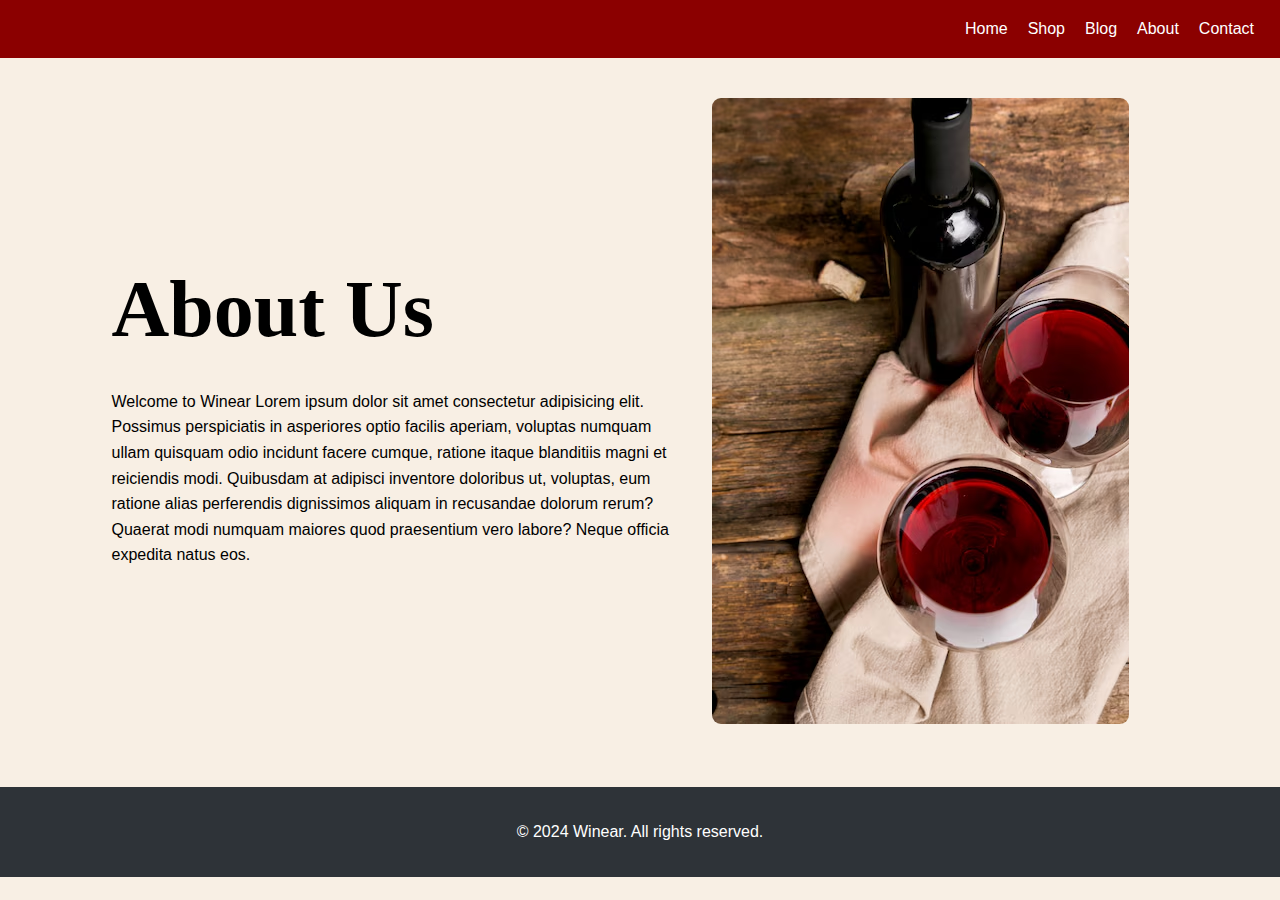
<file: front-end-ES-main/about.html>
<!DOCTYPE html>
<html lang="en">

<head>
    <meta charset="UTF-8">
    <meta name="viewport" content="width=device-width, initial-scale=1.0">
    <meta name="description" content="Welcome to our wine store, offering a wide selection of premium wines from around the world.">
    <meta name="keywords" content="Wine, Store, Experience, Premium Wines">
    <title>About us</title>
    <link rel="stylesheet" href="style.css">

</head>

<body>
    <header>
        <nav>
            <ul>
                <li><a href="index.html">Home</a></li>
                <li><a href="shop.html">Shop</a></li>
                <li><a href="blog.html">Blog</a></li>
                <li><a href="about.html">About</a></li>
                <li><a href="contact.html">Contact</a></li>
            </ul>
        </nav>
    </header>
    <main>
        <section id="about" class="about-section">
            <div class="about-container">
                <h1>About Us</h1>
                <p>Welcome to Winear Lorem ipsum dolor sit amet consectetur adipisicing elit. Possimus perspiciatis in asperiores optio facilis aperiam, voluptas numquam ullam quisquam odio incidunt facere cumque, ratione itaque blanditiis magni et reiciendis modi.
                Quibusdam at adipisci inventore doloribus ut, voluptas, eum ratione alias perferendis dignissimos aliquam in recusandae dolorum rerum? Quaerat modi numquam maiores quod praesentium vero labore? Neque officia expedita natus eos.
                </p>
            </div>
            <figure>
                <img src="vinho-delicioso.avif" alt="Wine bottles on the table" style="border-radius: 9px;">
            </figure>
        </section>
    </main>

    <footer>
        <p>&copy; 2024 Winear. All rights reserved.</p>
    </footer>
</body>

</html>
</file>
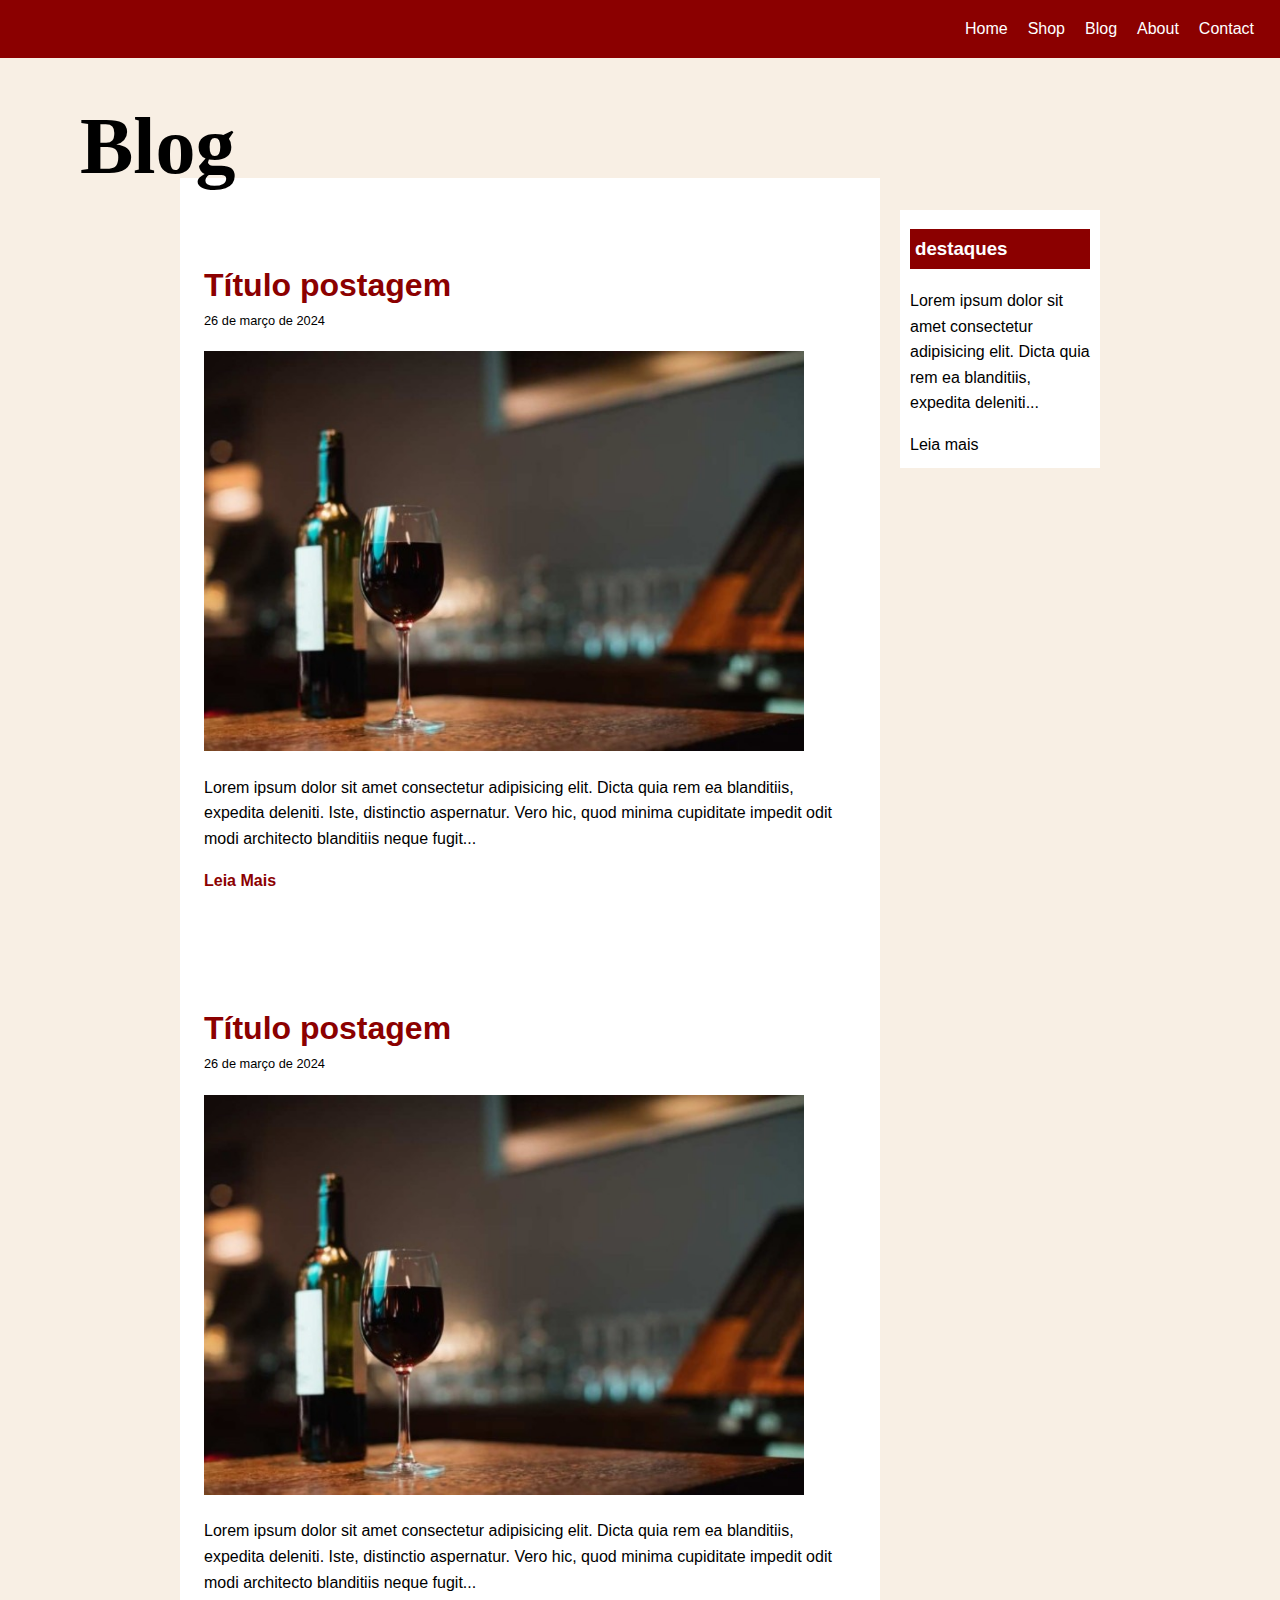
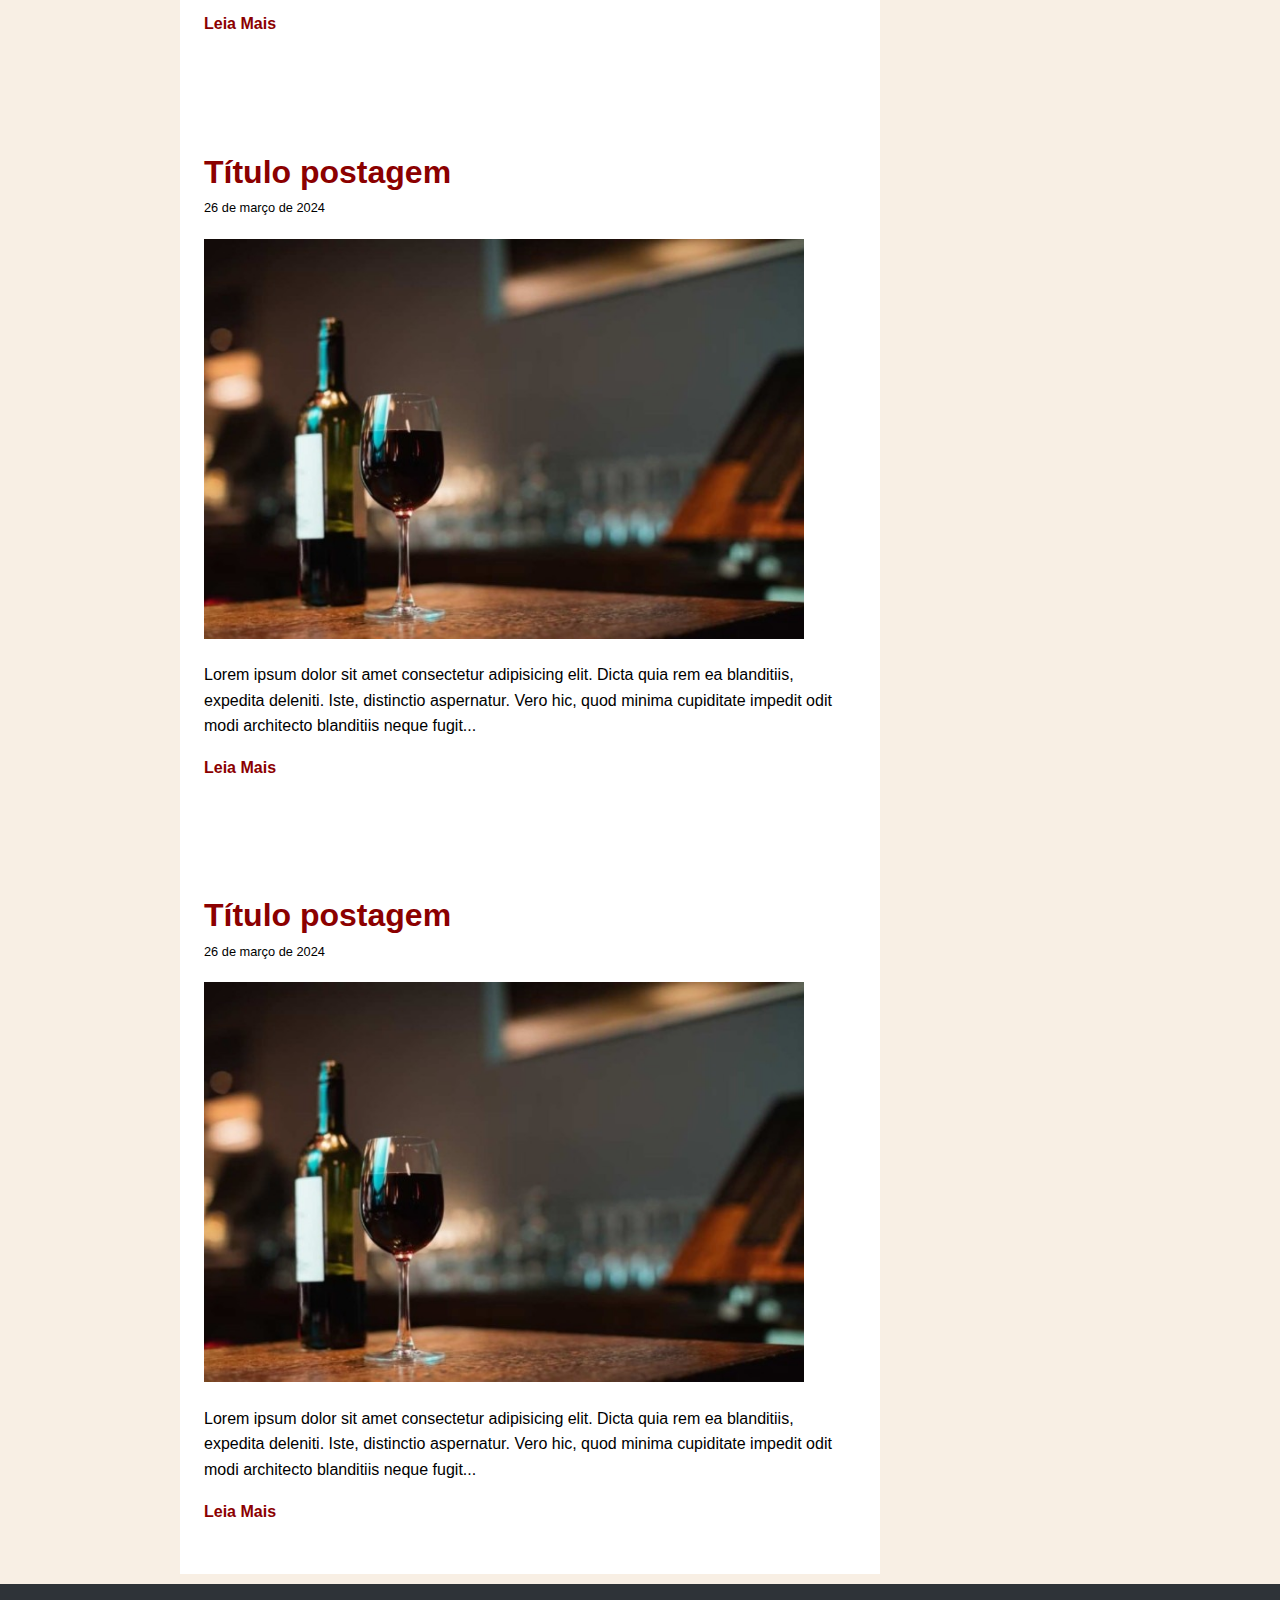
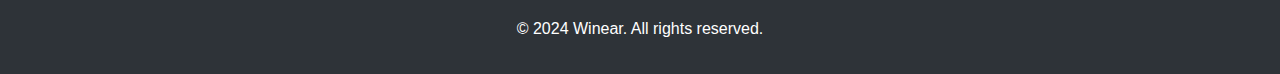
<file: front-end-ES-main/blog.html>
<!DOCTYPE html>
<html lang="en">

<head>
    <meta charset="UTF-8">
    <meta name="viewport" content="width=device-width, initial-scale=1.0">
    <meta name="description" content="Check out some news and curiosities about wines around the world.">
    <meta name="keywords" content="Wine, Store, News, Curiosities">
    <title>Blog</title>
    <link rel="stylesheet" href="style.css">
</head>

<body>

    <header>
        <nav>
            <ul>
                <li><a href="index.html">Home</a></li>
                <li><a href="shop.html">Shop</a></li>
                <li><a href="blog.html">Blog</a></li>
                <li><a href="about.html">About</a></li>
                <li><a href="contact.html">Contact</a></li>
            </ul>
        </nav>
    </header>

    <main>
        <section>
            <h1>Blog</h1>
            <div class="blog-container">
                <div class="mainPosts">
                    <article>
                        <div class="post">
                            <h3 class="titlePost">Título postagem</h3>
                            <span class="data-post">26 de março de 2024</span>
                            <img src="imgPost1.jpg" width="600px"
                                alt="wine production can be affected by climate effects">
                            <p>Lorem ipsum dolor sit amet consectetur adipisicing elit. Dicta quia rem ea blanditiis,
                                expedita deleniti. Iste, distinctio aspernatur. Vero hic, quod minima cupiditate impedit
                                odit modi architecto blanditiis neque fugit...</p>
                            <a href="#">Leia Mais</a>
                        </div>
                    </article>
                    <article>
                        <div class="post">
                            <h3 class="titlePost">Título postagem</h3>
                            <span class="data-post">26 de março de 2024</span>
                            <img src="imgPost1.jpg" width="600px"
                                alt="wine production can be affected by climate effects">
                            <p>Lorem ipsum dolor sit amet consectetur adipisicing elit. Dicta quia rem ea blanditiis,
                                expedita deleniti. Iste, distinctio aspernatur. Vero hic, quod minima cupiditate impedit
                                odit modi architecto blanditiis neque fugit...</p>
                            <a href="#">Leia Mais</a>
                        </div>
                    </article>
                    <article>
                        <div class="post">
                            <h3 class="titlePost">Título postagem</h3>
                            <span class="data-post">26 de março de 2024</span>
                            <img src="imgPost1.jpg" width="600px"
                                alt="wine production can be affected by climate effects">
                            <p>Lorem ipsum dolor sit amet consectetur adipisicing elit. Dicta quia rem ea blanditiis,
                                expedita deleniti. Iste, distinctio aspernatur. Vero hic, quod minima cupiditate impedit
                                odit modi architecto blanditiis neque fugit...</p>
                            <a href="#">Leia Mais</a>
                        </div>
                    </article>
                    <article>
                        <div class="post">
                            <h3 class="titlePost">Título postagem</h3>
                            <span class="data-post">26 de março de 2024</span>
                            <img src="imgPost1.jpg" width="600px"
                                alt="wine production can be affected by climate effects">
                            <p>Lorem ipsum dolor sit amet consectetur adipisicing elit. Dicta quia rem ea blanditiis,
                                expedita deleniti. Iste, distinctio aspernatur. Vero hic, quod minima cupiditate impedit
                                odit modi architecto blanditiis neque fugit...</p>
                            <a href="#">Leia Mais</a>
                        </div>
                    </article>
                </div>
                <aside>
                    <div class="lateral-bar">
                        <div class="conteudo-lateral">
                            <h3>destaques</h3>
                            <div class="postDestaque"></div>
                            <p>Lorem ipsum dolor sit amet consectetur adipisicing elit. Dicta quia rem ea blanditiis,
                                expedita deleniti...</p>
                            <a href="">Leia mais</a>
                        </div>
                    </div>
                </aside>
            </div>
        </section>
    </main>

    <footer>
        <p>&copy; 2024 Winear. All rights reserved.</p>
    </footer>


</body>

</html>
</file>
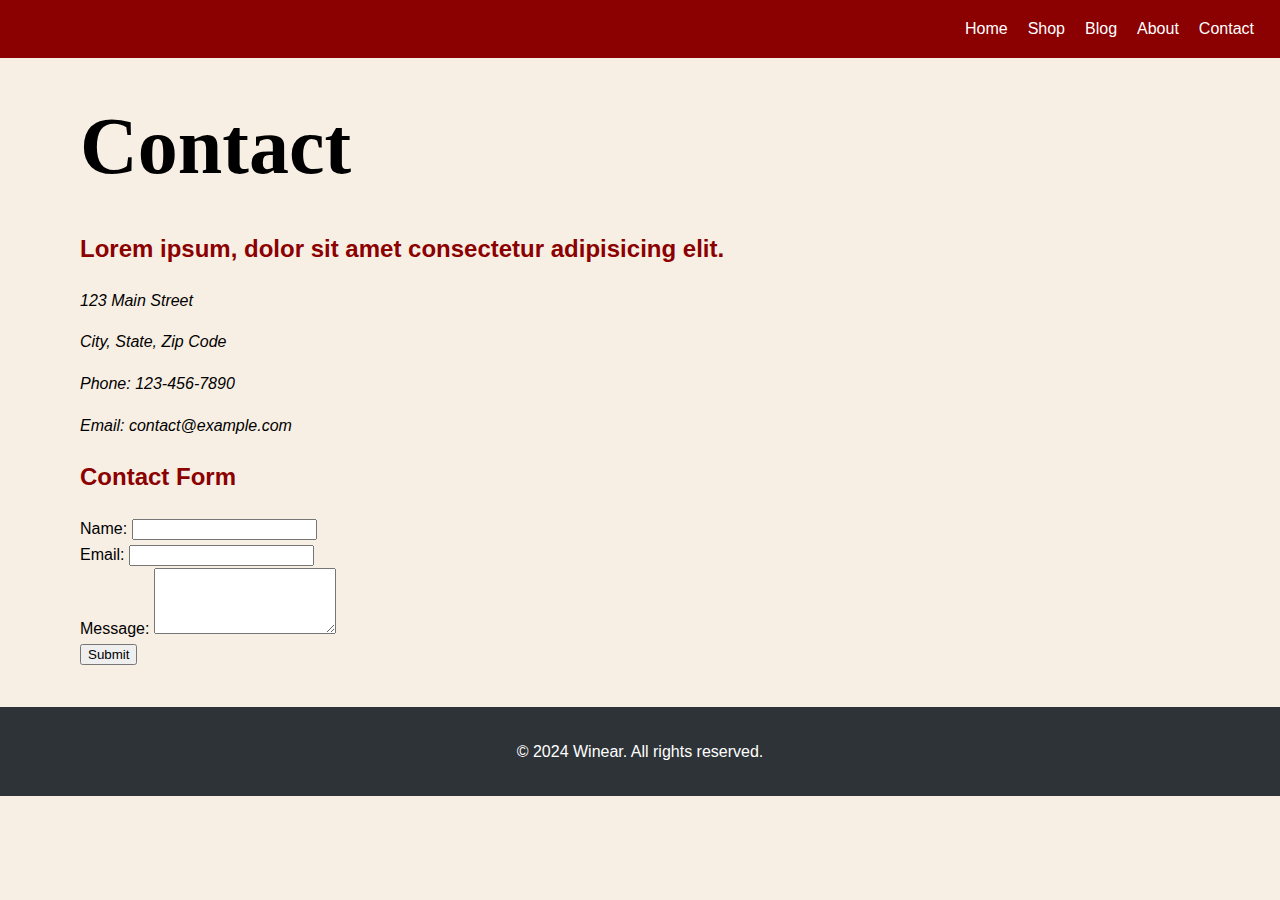
<file: front-end-ES-main/contact.html>
<!DOCTYPE html>
<html lang="en">

<head>
    <meta charset="UTF-8">
    <meta name="viewport" content="width=device-width, initial-scale=1.0">
    <meta name="description" content="Welcome to our wine store, offering a wide selection of premium wines from around the world.">
    <meta name="keywords" content="Wine, Store, Experience, Premium Wines">
    <title>Contact</title>
    <link rel="stylesheet" href="style.css">
</head>

<body>
    <header>
        <nav>
            <ul>
                <li><a href="index.html">Home</a></li>
                <li><a href="shop.html">Shop</a></li>
                <li><a href="blog.html">Blog</a></li>
                <li><a href="about.html">About</a></li>
                <li><a href="contact.html">Contact</a></li>
            </ul>
        </nav>
    </header>

    <main>
        <section>
            <h1>Contact</h1>
            <h2>Lorem ipsum, dolor sit amet consectetur adipisicing elit.</h2>
            <address>
                <p>123 Main Street</p>
                <p>City, State, Zip Code</p>
                <p>Phone: <a href="tel:+1234567890">123-456-7890</a></p>
                <p>Email: <a href="mailto:contact@example.com">contact@example.com</a></p>
            </address>
            <h2>Contact Form</h2>
            <form action="/submit_contact_form" method="post">
                <div>
                    <label for="name">Name:</label>
                    <input type="text" id="name" name="name" required>
                </div>
                <div>
                    <label for="email">Email:</label>
                    <input type="email" id="email" name="email" required>
                </div>
                <div>
                    <label for="message">Message:</label>
                    <textarea id="message" name="message" rows="4" required></textarea>
                </div>
                <button type="submit">Submit</button>
            </form>
        </section>
    </main>

    <footer>
        <p>&copy; 2024 Winear. All rights reserved.</p>
    </footer>
</body>

</html>
</file>
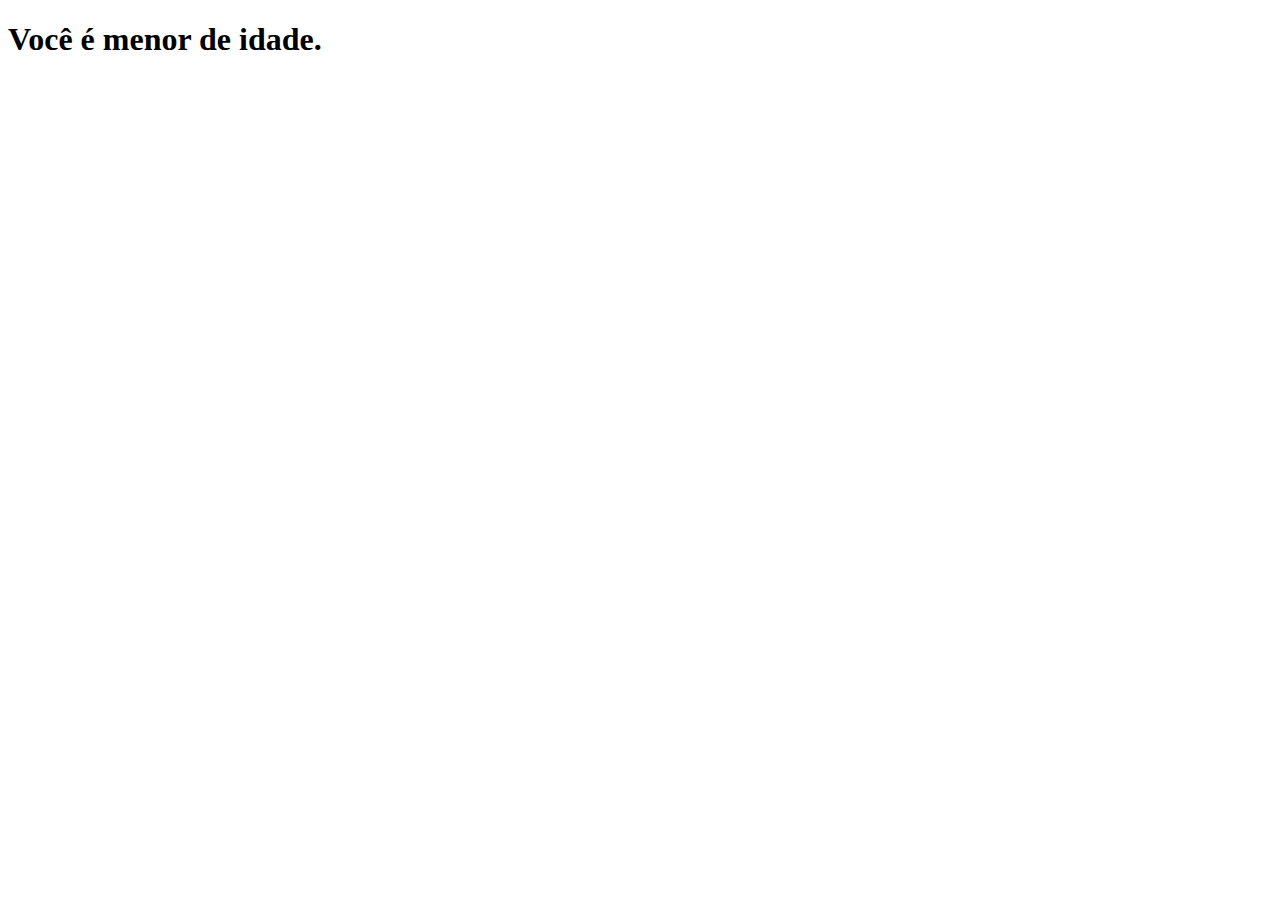
<file: front-end-ES-main/menor.html>
<!DOCTYPE html>
<html lang="pt-br">
<head>
    <meta charset="UTF-8">
    <meta name="viewport" content="width=device-width, initial-scale=1.0">
    <title>Mneor de Idade</title>
</head>
<body>
    <h1>Você é menor de idade.</h1>
</body>
</html>
</file>
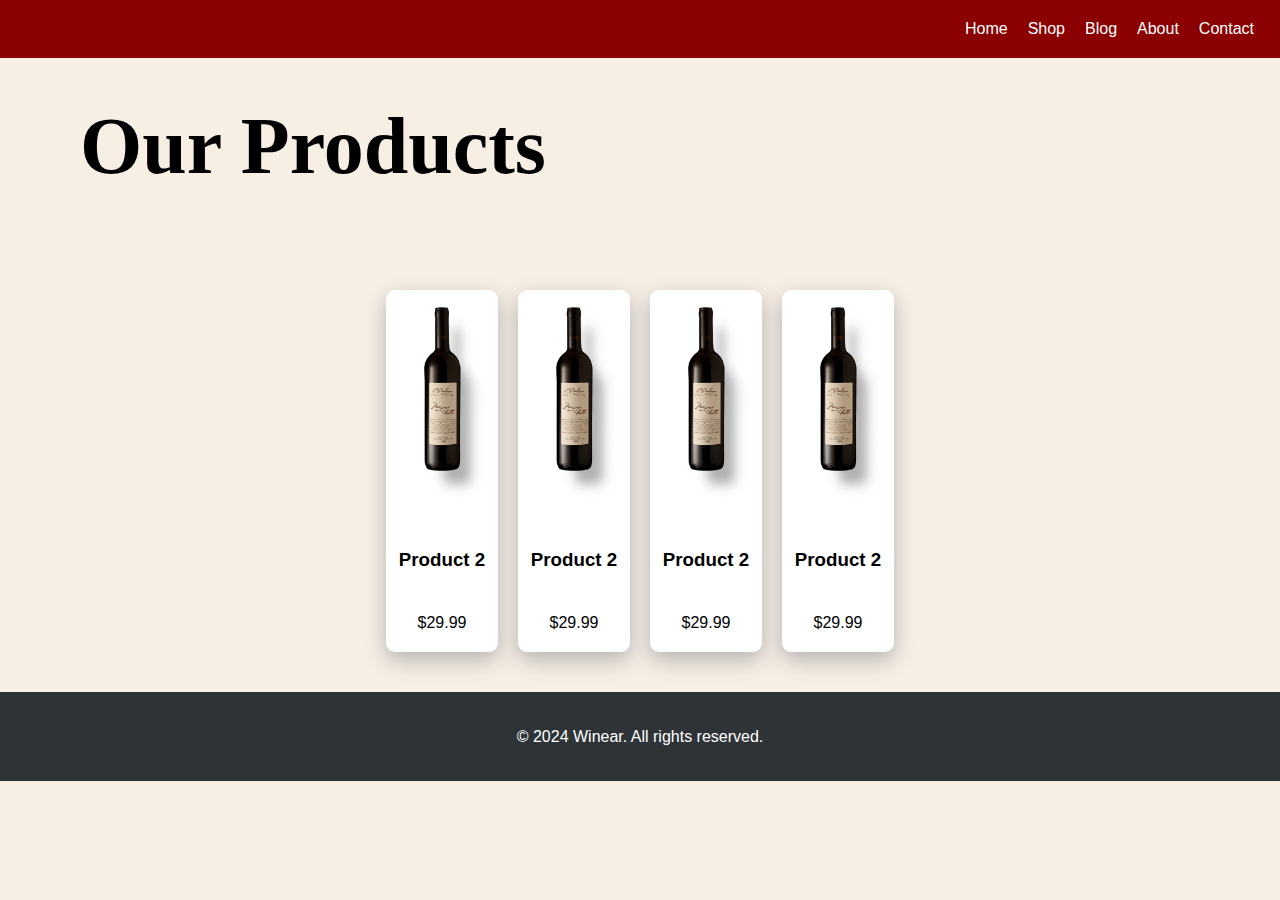
<file: front-end-ES-main/shop.html>
<!DOCTYPE html>
<html lang="en">

<head>
    <meta charset="UTF-8">
    <meta name="viewport" content="width=device-width, initial-scale=1.0">
    <meta name="description" content="Buy the wine that suits you best! We have several varieties of premium wines.">
    <meta name="keywords" content="Wine, Store, Wine shopping, Premium Wines">
    <title>Shopping</title>

    <link rel="stylesheet" href="style.css">
</head>

<body>

    <header>
        <nav>
            <ul>
                <li><a href="index.html">Home</a></li>
                <li><a href="shop.html">Shop</a></li>
                <li><a href="blog.html">Blog</a></li>
                <li><a href="about.html">About</a></li>
                <li><a href="contact.html">Contact</a></li>
            </ul>
        </nav>
    </header>

    <main>
        <section id="featured-products">
            <h1>Our Products</h1>
            <div class="product-grid">
                <div class="product-item">
                    <a href="" class="product-link">
                        <img src="winne.png" alt="wine bottle" class="product-image">
                        <h3>Product 2</h3>
                        <p>$29.99</p>
                    </a>

                </div>
                <div class="product-item">
                    <a href="" class="product-link">
                        <img src="winne.png" alt="wine bottle" class="product-image">
                        <h3>Product 2</h3>
                        <p>$29.99</p>
                    </a>

                </div>
                <div class="product-item">
                    <a href="" class="product-link">
                        <img src="winne.png" alt="wine bottle" class="product-image">
                        <h3>Product 2</h3>
                        <p>$29.99</p>
                    </a>

                </div>
                <div class="product-item">
                    <a href="" class="product-link">
                        <img src="winne.png" alt="wine bottle" class="product-image">
                        <h3>Product 2</h3>
                        <p>$29.99</p>
                    </a>

                </div>
            </div>
        </section>
    </main>

    <footer>
        <p>&copy; 2024 Winear. All rights reserved.</p>
    </footer>


</body>

</html>
</file>
<file: front-end-ES-main/style.css>
body {
    font-family: Arial, sans-serif;
    line-height: 1.6;
    margin: 0;
    padding: 0;
    background-color: rgb(248, 239, 228);
}

h1 {
    font-family: "Imbue", serif;
    font-size: 80px;
    margin: 0%;
}

header {
    display: flex;
    background-color: #8B0000;
    padding: 1rem;
    align-items: center;
    justify-content: right;
}

.about-container {
    width: 50%;
    display: flex;
    flex-direction: column;
    justify-content: center;
}

nav ul {
    list-style: none;
    margin: 0;
    padding: 0;
    display: flex;
}

.product-image {
    width: 150px;
}

.product-item {
    padding-top: 12px;
    display: flex;
    width: 10%;
    align-items: center;
    background-color: #fff;
    border-radius: 9px;
    box-shadow: 0px 8px 22px #B3B1B1;
}

.about-section {
    display: flex;
    flex-direction: row;
    justify-content: center;
}

nav ul li a {
    margin: 10px;
    padding: 0;
    color: #fff;
    text-decoration: none;
}

main {
    padding: 24px 80px;
}

.product-link {
    width: 100%;
    display: flex;
    flex-direction: column;
    align-items: center;
    justify-content: center;
}


a {
    text-decoration: none;
    color: #000;
}


#banner {
    display: flex;
    width: 100%;
    height: 500px;
    justify-content: center;
    align-items: center;
    background-image: url('wineBanner.jpg');
    background-size: cover;
    background-position: center;
    background-repeat: no-repeat;
}

#banner h1 {
    color: #fff;
    text-shadow: 2px 2px 4px rgba(0, 0, 0, 0.5);

}

footer {
    background-color: #2E3338;
    padding: 1rem;
    color: #fff;
    text-align: center;
    margin-top: 1rem;
    clear: both;
}

.product-grid {
    margin-top: 80px;
    display: flex;
    flex-direction: row;
    gap: 20px;
    justify-content: center;
}

h2 {
    color: #8B0000;
}

.blog-container {
    width: 920px;
    margin: 0px auto;
}

.mainPosts {
    width: 700px;
    float: left;
}

.lateral-bar {
    width: 200px;
    float: right;
}

.titlePost {
    font-size: 2em;
    display: block;
    margin-bottom: 0px;
    color: #8B0000;
}

.post {
    padding: 50px 24px;
    background-color: #fff;
    margin-top: -32px;
    margin-bottom: 10px;
}

.data-post {
    font-size: 0.8em;
    display: block;
    margin-bottom: 20px;
}



.post a {
    font-weight: bold;
    color: #8B0000;
}


.conteudo-lateral {
    width: 180px;
    background-color: #fff;
    padding: 1px 10px 10px 10px;
}

.conteudo-lateral h3 {
    background-color: #8B0000;
    color: #fff;
    padding: 5px
}

.postDestaque {
    background-color: #8B0000;
}
</file>
